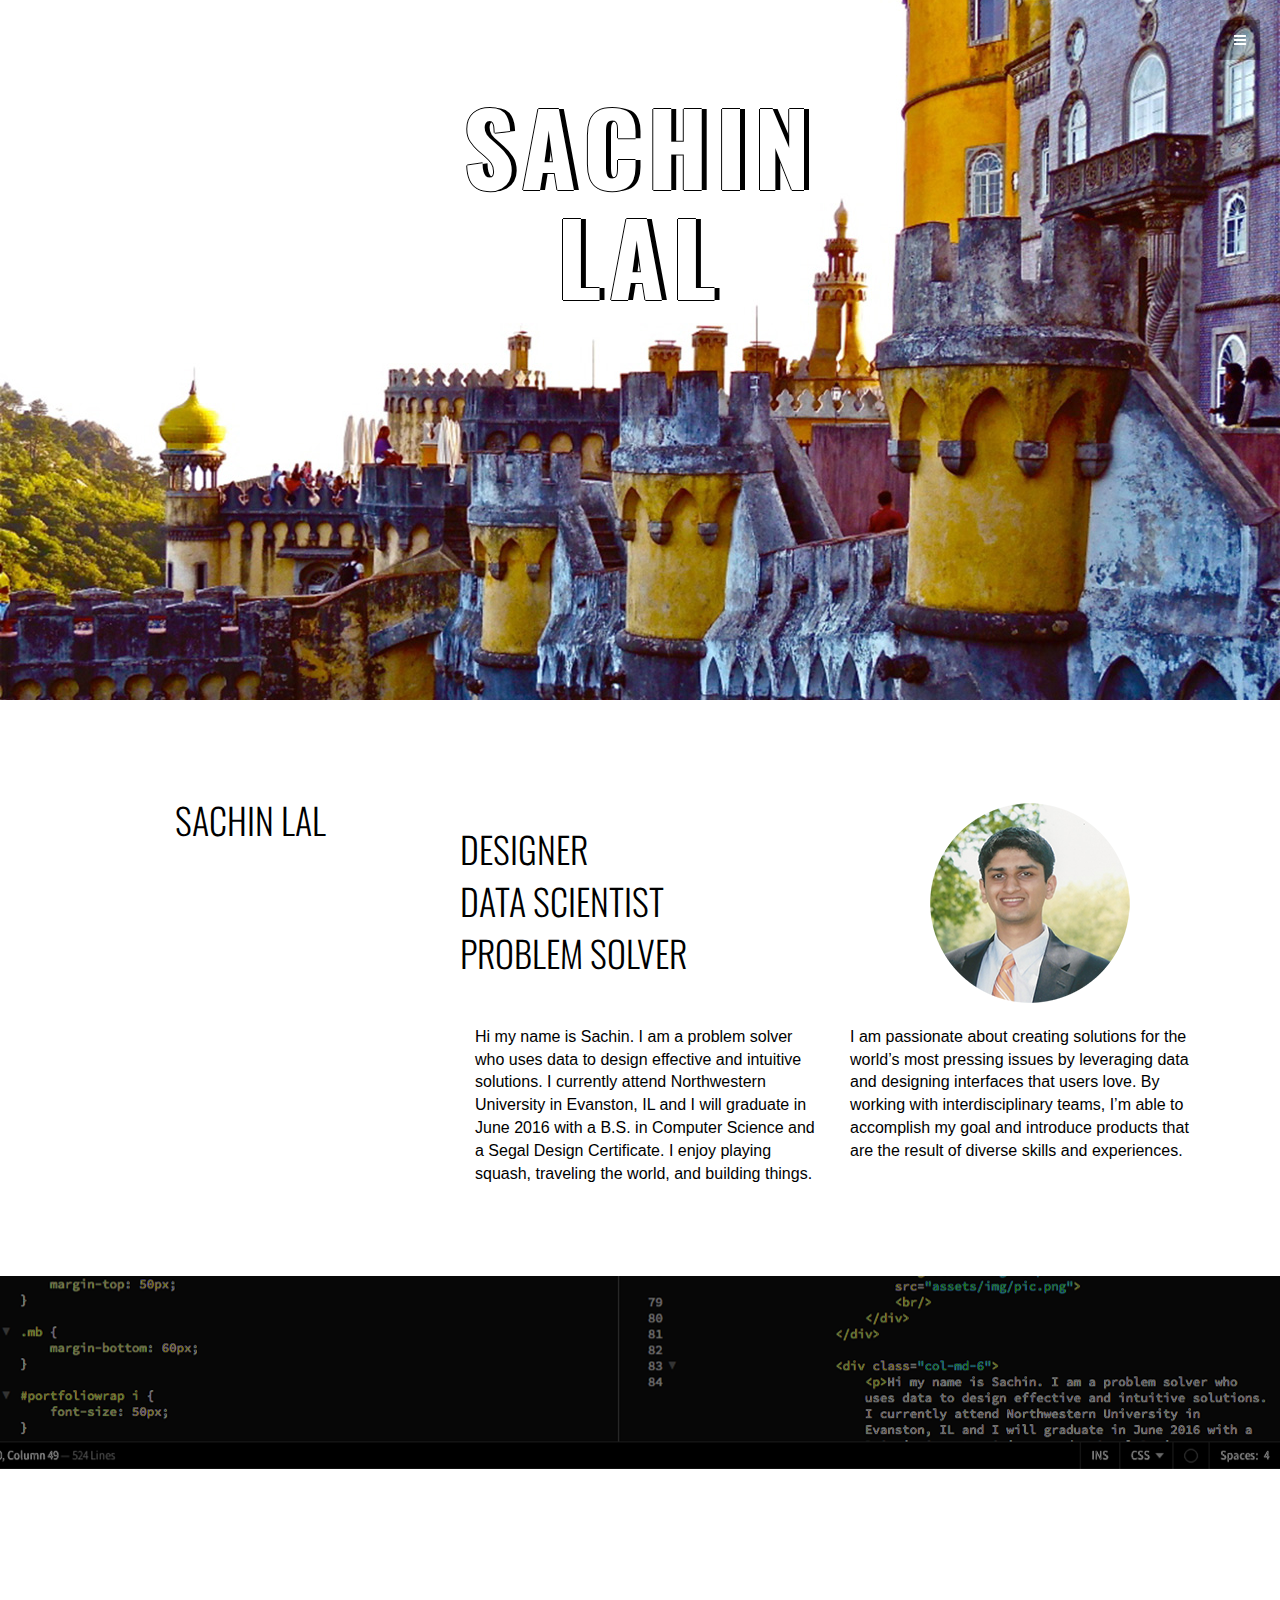
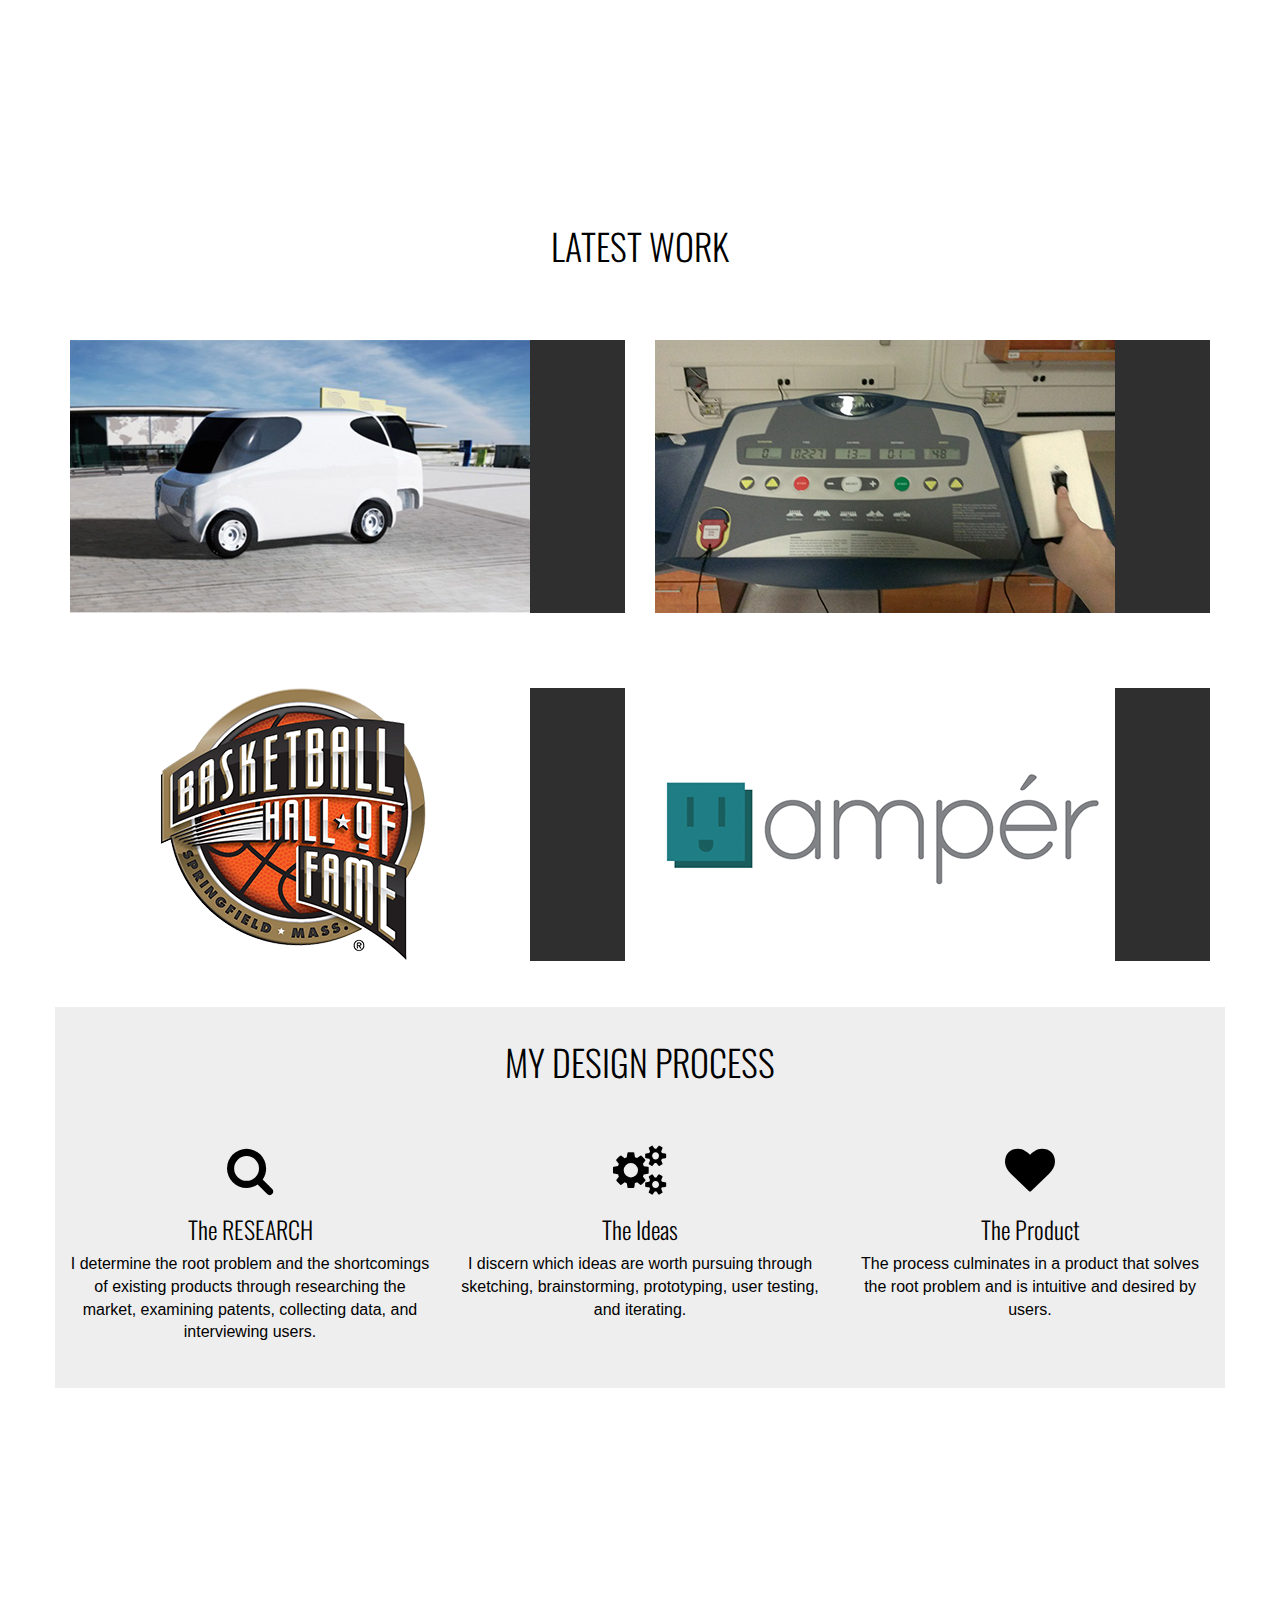
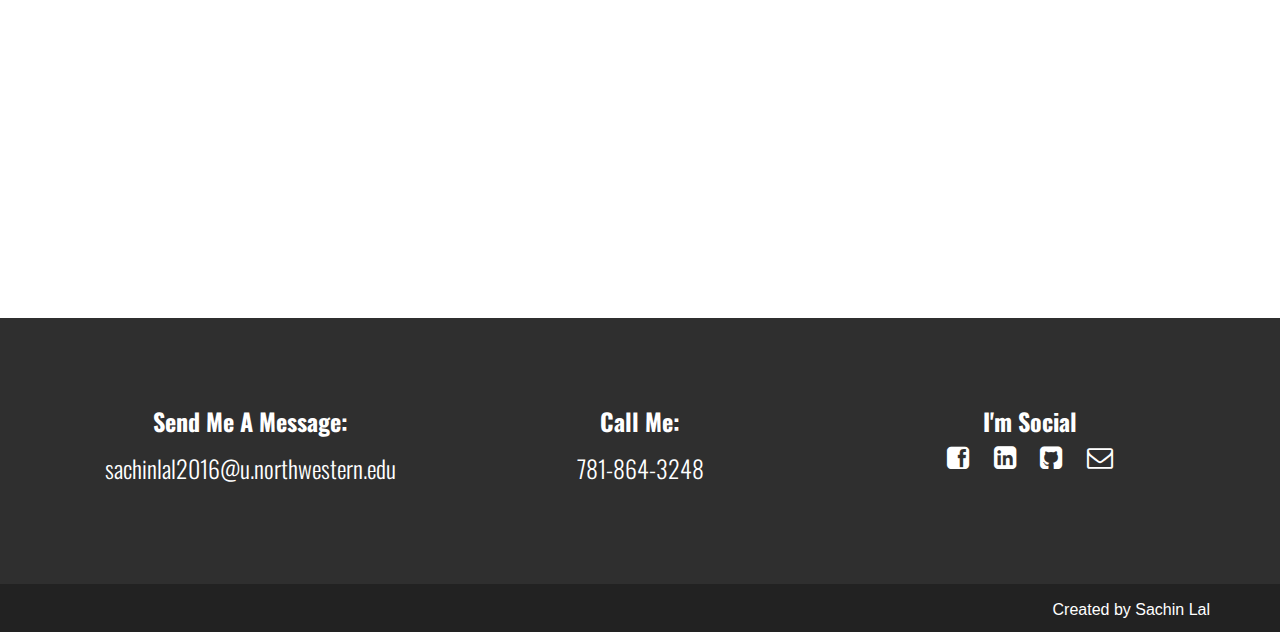
<file: index.html>
<!DOCTYPE html>
<html lang="en">
  <head>
    <meta charset="utf-8">
    <meta http-equiv="X-UA-Compatible" content="IE=edge">
    <meta name="viewport" content="width=device-width, initial-scale=1">
    <meta name="description" content="">
    <meta name="author" content="">
    <link rel="shortcut icon" href="assets/img/Favicon.png">

    <title>Sachin Lal</title>

    <!-- Bootstrap core CSS -->
    <link href="assets/css/bootstrap.css" rel="stylesheet">

    <!-- Custom styles for this template -->
    <link href="assets/css/style.css" rel="stylesheet">
    <link href="assets/css/font-awesome.min.css" rel="stylesheet">
    <link href="assets/js/fancybox/jquery.fancybox.css" rel="stylesheet" />

    <!-- Just for debugging purposes. Don't actually copy this line! -->
    <!--[if lt IE 9]><script src="../../assets/js/ie8-responsive-file-warning.js"></script><![endif]-->

    <!-- HTML5 shim and Respond.js IE8 support of HTML5 elements and media queries -->
    <!--[if lt IE 9]>
      <script src="https://oss.maxcdn.com/libs/html5shiv/3.7.0/html5shiv.js"></script>
      <script src="https://oss.maxcdn.com/libs/respond.js/1.4.2/respond.min.js"></script>
    <![endif]-->
  </head>

  <body data-spy="scroll" data-offset="0" data-target="#theMenu">
		
	<!-- Menu -->
	<nav class="menu" id="theMenu">
		<div class="menu-wrap">
			<h1 class="logo"><a href="index.html#home">SACHIN LAL</a></h1>
			<i class="fa fa-times menu-close"></i>
			<a href="#home" class="smoothScroll">Home</a>
			<a href="#about" class="smoothScroll">About</a>
			<a href="#portfolio" class="smoothScroll">Portfolio</a>
			<a href="#contact" class="smoothScroll">Contact</a>
			<a href="https://www.facebook.com/sachin.lal.73"><i class="fa fa-facebook-square"></i></a>
			<a href="https://www.linkedin.com/in/sachinlal"><i class="fa fa-linkedin-square"></i></a>
			<a href="https://github.com/lalsachin"><i class="fa fa-github-square"></i></a>
			<a href="mailto:sachinlal2016@u.northwestern.edu"><i class="fa fa-envelope-o"></i></a>
		</div>
        
		<!-- Menu button -->
		<div id="menuToggle"><i class="fa fa-bars"></i></div>
	</nav>

	<section id="home" name="home"></section>
	<div id="headerwrap">
		<div class="container">
			<div class="row">
				<div class="col-md-6 col-md-offset-3">
					<h1 align="center">SACHIN LAL</h1>
				</div>
			</div><! --/row -->
		</div><! --/container -->
	</div><! --/headerwrap -->
	
	<section id="about" name="about"></section>
	<div id="aboutwrap">
		<div class="container">
			<div class="row">
				<div class="col-lg-4 name">
					<h1>SACHIN LAL</h1>
                    <br/>
				</div><! --/col-lg-4-->
                <br/>
				<div class="col-lg-8 name-desc">
                    <div class="row">
                        <div class="col-md-6">
                            <h2> DESIGNER <br/> DATA SCIENTIST <br/> PROBLEM SOLVER</h2>
                            <br/>
                        </div>
                        <div class="col-md-6" align="center">
                            <img class="img-responsive" src="assets/img/pic.png">
                            <br/>
                        </div>
                    </div>
					
					<div class="col-md-6">
						<p>Hi my name is Sachin. I am a problem solver who uses data to design effective and intuitive solutions. I currently attend Northwestern University in Evanston, IL and I will graduate in June 2016 with a B.S. in Computer Science and a Segal Design Certificate. I enjoy playing squash, traveling the world, and building things.</p>
					</div>
					<div class="col-md-6">
						<p>I am passionate about creating solutions for the world’s most pressing issues by leveraging data and designing interfaces that users love. By working with interdisciplinary teams, I’m able to accomplish my goal and introduce products that are the result of diverse skills and experiences.</p>
					</div>
					
				</div><! --/col-lg-8-->
		
			</div><!-- /row -->
		</div><!-- /container -->
	</div><!-- /aboutwrap -->
	
	<! -- ABOUT SEPARATOR -->
	<div class="sep about" data-stellar-background-ratio="0.5"></div>
	
	<! -- PORTFOLIO SECTION -->
	<section id="portfolio" name="portfolio"></section>
	<div id="portfoliowrap">
		<div class="container">
			<div class="row">
				<h1>LATEST WORK</h1>
				<div class="col-lg-6 col-md-6 col-sm-6 col-xs-12 desc">
					<div class="project-wrapper">
	                    <div class="project">
	                        <div class="photo-wrapper">
	                            <div class="photo">
	                            	<a class="fancybox" href="PACE.html"><img class="img-responsive" src="assets/img/portfolio/port04.jpg" alt=""></a>
	                            </div>
	                            <div class="overlay"></div>
	                        </div>
	                    </div>
	                </div>
				</div><!-- col-lg-4 -->
				
				<div class="col-lg-6 col-md-6 col-sm-6 col-xs-12 desc">
					<div class="project-wrapper">
	                    <div class="project">
	                        <div class="photo-wrapper">
	                            <div class="photo">
	                            	<a class="fancybox" href="DTC.html"><img class="img-responsive" src="assets/img/portfolio/CT.jpg" alt=""></a>
	                            </div>
	                            <div class="overlay"></div>
	                        </div>
	                    </div>
	                </div>
				</div><!-- col-lg-4 -->
			</div><!-- /row -->
	
			<div class="row mt">
				<div class="col-lg-6 col-md-6 col-sm-6 col-xs-12 desc">
					<div class="project-wrapper">
	                    <div class="project">
	                        <div class="photo-wrapper">
	                            <div class="photo">
	                            	<a class="fancybox" href="NBA.html"><img class="img-responsive" src="assets/img/portfolio/NBA.png" alt=""></a>
	                            </div>
	                            <div class="overlay"></div>
	                        </div>
	                    </div>
	                </div>
				</div><!-- col-lg-4 -->
				
				<div class="col-lg-6 col-md-6 col-sm-6 col-xs-12 desc">
					<div class="project-wrapper">
	                    <div class="project">
	                        <div class="photo-wrapper">
	                            <div class="photo">
	                            	<a class="fancybox" href="amper.html"><img class="img-responsive" src="assets/img/portfolio/amper.png" alt=""></a>
	                            </div>
	                            <div class="overlay"></div>
	                        </div>
	                    </div>
	                </div>
				</div><!-- col-lg-4 -->
			</div><!-- /row -->
		</div><! --/container -->
        <br/>
        <br/>
		<div class="container" style="background-color:#eee">
			<div class="row proc centered">
				<h1>MY DESIGN PROCESS</h1>
				<div class="col-lg-4 proc">
					<i class="fa fa-search"></i>
					<h3>The RESEARCH</h3>
					<p>I determine the root problem and the shortcomings of existing products through researching the market, examining patents, collecting data, and interviewing users.</p>
				</div>
				<div class="col-lg-4 proc">
					<i class="fa fa-cogs"></i>
					<h3>The Ideas</h3>
					<p>I discern which ideas are worth pursuing through sketching, brainstorming, prototyping, user testing, and iterating.</p>
				</div>
				<div class="col-lg-4 proc">
					<i class="fa fa-heart"></i>
					<h3>The Product</h3>
					<p>The process culminates in a product that solves the root problem and is intuitive and desired by users.</p>
				</div>
				
			</div><! --/row -->
		</div><! --/container -->
	</div><! --/Portfoliowrap -->

	<! -- PORTFOLIO SEPARATOR -->
	<div class="sep portfolio" data-stellar-background-ratio="0.5"></div>
	
	<section id="contact" name="contact"></section>
	
<!-- ========== FOOTER SECTION ========== -->
	<div id="f">
		<div class="container">
			<div class="row">
					<div class="col-lg-4">
						<h3><b>Send Me A Message:</b></h3>
						<h3>sachinlal2016@u.northwestern.edu</h3>
						<br>
					</div>
					
					<div class="col-lg-4">	
						<h3><b>Call Me:</b></h3>
						<h3>781-864-3248</h3>
						<br>
					</div>
					
					<div class="col-lg-4">
						<h3><b>I'm Social</b></h3>
						<p>
                            <a href="https://www.facebook.com/sachin.lal.73"><i class="fa fa-facebook-square"></i></a>
                            <a href="https://www.linkedin.com/in/sachinlal"><i class="fa fa-linkedin-square"></i></a>
                            <a href="https://github.com/lalsachin"><i class="fa fa-github-square"></i></a>
                            <a href="mailto:sachinlal2016@u.northwestern.edu"><i class="fa fa-envelope-o"></i></a>
						</p>
						<br>
					</div>
				</div>
			</div>
		</div><!-- /container -->
	</div><!-- /f -->
	
	<div id="c">
		<div class="container">
			<p>Created by Sachin Lal</p>
		
		</div>
	</div>
	
    <!-- Bootstrap core JavaScript
    ================================================== -->
    <!-- Placed at the end of the document so the pages load faster -->
    <script src="https://ajax.googleapis.com/ajax/libs/jquery/1.11.0/jquery.min.js"></script>
	<script src="assets/js/classie.js"></script>
    <script src="assets/js/bootstrap.min.js"></script>
    <script src="assets/js/smoothscroll.js"></script>
	<script src="assets/js/jquery.stellar.min.js"></script>
	<script src="assets/js/fancybox/jquery.fancybox.js"></script>    
	<script src="assets/js/main.js"></script>
		<script>
		$(function(){
			$.stellar({
				horizontalScrolling: false,
				verticalOffset: 40
			});
		});
		</script>
		
		<script type="text/javascript">
      $(function() {
        //    fancybox
          jQuery(".fancybox").fancybox();
      });
	   </script>

  </body>
</html>
</file>
<file: assets/css/style.css>
/*
 * Author: Carlos Alvarez
 * URL: http://Alvarez.is
 *
 * Project Name: NYC Design
 * Version: 1.0
 * Date: 04-20-2014
 * URL: 
 */


/* ==========================================================================
   Base Styles, Bootstrap Modifications & Fonts Import
   ========================================================================== */

@import url(http://fonts.googleapis.com/css?family=Oswald:400,300,700);
@import url(http://fonts.googleapis.com/css?family=Lato:400,700);

html,
button,
input,
select,
textarea {
    color: #222;
}

/*
 * Remove text-shadow in selection highlight: h5bp.com/i
 * These selection rule sets have to be separate.
 * Customize the background color to match your design.
 */

::-moz-selection {
    background: #f2c2c9;
    color: #a4003a;
    text-shadow: none;
}

::selection {
    background: #16a085;
    color: #a4003a;
    text-shadow: none;
}

/*
 * A better looking default horizontal rule
 */

 hr {
    display: block;
    height: 1px;
    border: 0;
    border-top: 1px solid #ccc;
    margin: 1em 0;
    padding: 0;
}

.centered {
	text-align: center
}


/* ==========================================================================
   General styles
   ========================================================================== */

html,
body {
    height: 100%;
}

body {
    font-family: "Lato" sans-serif;
    font-weight: 400;
    font-size: 16px;
    color: #000;

    -webkit-font-smoothing: antialiased;
    -webkit-overflow-scrolling: touch;
}

h1, h2, h3, h4, h5, h6 {
	font-family: "Oswald", sans-serif;
	font-weight: 300;
}

/* ==========================================================================
   MENU CONFIGURATION
   ========================================================================== */
.menu {
	position: fixed;
	right: -200px;
	width: 260px;
	height: 100%;
	top: 0;
	z-index: 10;
	text-align: left;
}

.menu.menu-open {
	right: 0px;
}

.menu-wrap {
	position: absolute;
	top: 0;
	left: 60px;
	background: #1a1a1a;
	width: 200px;
	height: 100%;
}

.menu h1.logo a {
	font-family: "Oswald", sans-serif;
	font-size: 16px;
	font-weight: 700;
	letter-spacing: 0.15em;
	line-height: 40px;
	text-transform: uppercase;
	color: #ffffff;
	margin-top: 20px;
}

.menu h1.logo a:hover {
	color: #f85c37;
}

.menu img.logo {
	margin: 20px 0;
	max-width: 160px;
}

.menu a {
	margin-left: 20px;
	color: #808080;
	display: block;
	font-size: 12px;
	font-weight: 700;
	line-height: 40px;
	letter-spacing: 0.1em;
	text-transform: uppercase;
}

.menu a:hover {
	color: #ffffff;
}

.menu a:active {
	color: #ffffff;
}

.menu a > i {
	float: left;
	display: inline-block;
	vertical-align: middle; 
	text-align: left;
	width: 25px;
	font-size: 14px;
	line-height: 40px;
	margin: 25px 2px;
}

.menu-close {
	cursor: pointer;
	display: block;
	position: absolute;
	font-size: 14px;
	color: #808080;
	width: 40px;
	height: 40px;
	line-height: 40px;
	top: 20px;
	right: 5px;
	-webkit-transition: all .1s ease-in-out;
	   -moz-transition: all .1s ease-in-out;
		-ms-transition: all .1s ease-in-out;
		 -o-transition: all .1s ease-in-out;
			transition: all .1s ease-in-out;
}

.menu-close:hover {
	color: #ffffff;
	-webkit-transition: all .1s ease-in-out;
	   -moz-transition: all .1s ease-in-out;
		-ms-transition: all .1s ease-in-out;
		 -o-transition: all .1s ease-in-out;
			transition: all .1s ease-in-out;
}

 Push the body after clicking the menu button 
.body-push {
	overflow-x: hidden;
	position: relative;
	left: 0;
}

.body-push-toright {
	left: 200px;
}

.body-push-toleft {
	left: -200px;
}

.menu,
.body-push {
	-webkit-transition: all .3s ease;
	   -moz-transition: all .3s ease;
		-ms-transition: all .3s ease;
		 -o-transition: all .3s ease;
			transition: all .3s ease;
}

#menuToggle {
	position: absolute;
	top: 20px;
	left: 0;
	z-index: 11;
	display: block;
	text-align: center;
	font-size: 14px;
	color: #ffffff;
	width: 40px;
	height: 40px;
	line-height: 40px;
	cursor: pointer;
	background: rgba(0,0,0,0.25);
	-webkit-transition: all .1s ease-in-out;
	   -moz-transition: all .1s ease-in-out;
		-ms-transition: all .1s ease-in-out;
		 -o-transition: all .1s ease-in-out;
			transition: all .1s ease-in-out;
}

#menuToggle:hover {
	color: #ffffff;
	background: rgba(0,0,0,0.2);
	-webkit-transition: all .1s ease-in-out;
	   -moz-transition: all .1s ease-in-out;
		-ms-transition: all .1s ease-in-out;
		 -o-transition: all .1s ease-in-out;
			transition: all .1s ease-in-out;
}


/* ==========================================================================
   Wrap Sections
   ========================================================================== */

#headerwrap {
	background: url(../img/back_new.jpg) no-repeat center top;
	margin-top: 0px;
	padding-top:90px;
	text-align:center;
	background-attachment: relative;
	background-position: center center;
	min-height: 700px;
	width: 100%;
	
    -webkit-background-size: 100%;
    -moz-background-size: 100%;
    -o-background-size: 100%;
    background-size: 100%;

    -webkit-background-size: cover;
    -moz-background-size: cover;
    -o-background-size: cover;
    background-size: cover;
}

#headerwrap h1 {
	color:	#fff ;
	margin-top: 0px;
	padding-bottom: 30px;
	letter-spacing: 8px;
	font-size: 100px;
	font-weight: bold;
	text-shadow: 5px 0 0 #000, 0 -1px 0 #000, 0 1px 0 #000, -1px 0 0 #000;
}

/* About Wrap & Conf */
#aboutwrap {
	margin-top: 80px;
	margin-bottom: 80px;
}

.name {
	text-align: center;
}
.name p {
	font-size: 24px;
	font-weight: lighter;
	margin-top: 15px;
	letter-spacing: 2px;
}

.name-label {
	width: 60px;
	height: 60px;
	margin: 0 auto 45px;
	border-top: 1px solid #000;
	background: url(../img/name-label.png) center bottom no-repeat;
	background-size: 35px 35px;
}

.name-zig {
	width: 73px;
	height: 17px;
	margin: 38px 0 38px;
	background: url(../img/name-zig.png) 0 0 no-repeat;
	background-size: 73px 17px;
}

.name-desc h2 {
	font-family: 'Oswald', sans-serif;
	font-size: 36px;
	line-height: 1.45;
	font-weight: 300;
}

/* Separator About - Parallax Section */
.sep {
	background-attachment: fixed;
	background-position: 50% 0;
	background-repeat: no-repeat;
	height: 450px;
	position: relative;
}
.about {
	background-image: url(../img/about-sep.png);
}

/* Portfolio Wrap Section */
#portfoliowrap {
	display: block;
	margin-top: 80px;
	margin-bottom: 80px;
}

#portfoliowrap h1 {
	font-weight: 300;
	text-align: center;
	margin-bottom: 50px;
}
.mt {
	margin-top: 50px;
}

.mb {
	margin-bottom: 60px;
}

#portfoliowrap i {
	font-size: 50px;
}

.proc {
	padding-top: 15px;
	padding-bottom: 15px;
	border-bottom: solid 2px transparent;
}

.portfolio {
	background-image: url(../img/port-sep1.png);
}

/* Service Wrap */
#servicewrap {
	display: block;
	margin-top: 80px;
	margin-bottom: 80px;
}

#servicewrap h1 {
	font-weight: 300;
	text-align: center;
	margin-bottom: 20px;
}

.service {
	text-align: left;
}

.service small {
	font-size: 12px;
	font-weight: bold
}

.service i {
	float: left;
	margin-right: 15px;
	font-size: 30px;
	vertical-align: middle;
}

.service .text {
	color: #767676
}

.

/* Testimonials Wrap */
#testimonials {
	display: block;
	margin-top: 80px;
	margin-bottom: 80px;
	background-color: #f3f3f3;
}

/* Contact Wrap */
#contactwrap {
	background-color: #2f2f2f;
	margin-top: 0px;
	padding-top: 25px;
	padding-bottom: 25px;
}

#contactwrap p {
	color: #f2f2f2;
}

#contactwrap small {
	font-size: 13px;
}

.contact {
	background-image: url(../img/contact-sep.jpg);
}

#contactwrap label {
	color: #f2f2f2;
	margin-top: 10px;
}


/* Gallery Configuration */
.photo-wrapper {
  display: block;
  position: relative;
  overflow: hidden;
  background-color: #2f2f2f;
  -webkit-transition: background-color 0.4s;
  -moz-transition: background-color 0.4s;
  -o-transition: background-color 0.4s;
  transition: background-color 0.4s;
}
.project .overlay {
  position: absolute;
  text-align: center;
  color: #fff;
  opacity: 0;
  filter: alpha(opacity=0);
  -webkit-transition: opacity 0.4s;
  -moz-transition: opacity 0.4s;
  -o-transition: opacity 0.4s;
  transition: opacity 0.4s;
  
}

.project:hover .photo-wrapper {
  background-color: #2f2f2f;
	background-image:url(../img/zoom.png);
	background-repeat:no-repeat;
	background-position:center;
	top: 0;
	bottom: 0;
	left: 0;
	right: 0;
	position: relative;
}
.project:hover .photo {
  opacity: 10;
  filter: alpha(opacity=4000);
  opacity: 0.1;
  filter: alpha(opacity=40);
}
.project:hover .overlay {
  opacity: 100;
  filter: alpha(opacity=10000);
  opacity: 1;
  filter: alpha(opacity=100);
}

.desc {
	margin-top: 25px;
}

/* Footer Wrap */

#f {
	background: #2f2f2f;
	padding-top: 70px;
	padding-bottom: 70px;
	text-align: center
}

#f h3 {
	color: white;	
}

#f i {
	font-size: 26px;
	color: white;
	padding-left: 10px;
	padding-right: 10px;
}

/* Copyright Wrap */

#c {
	background: #222222;
	padding-top: 15px;
	text-align: right;
}

#c p {
	color: white
}
</file>
